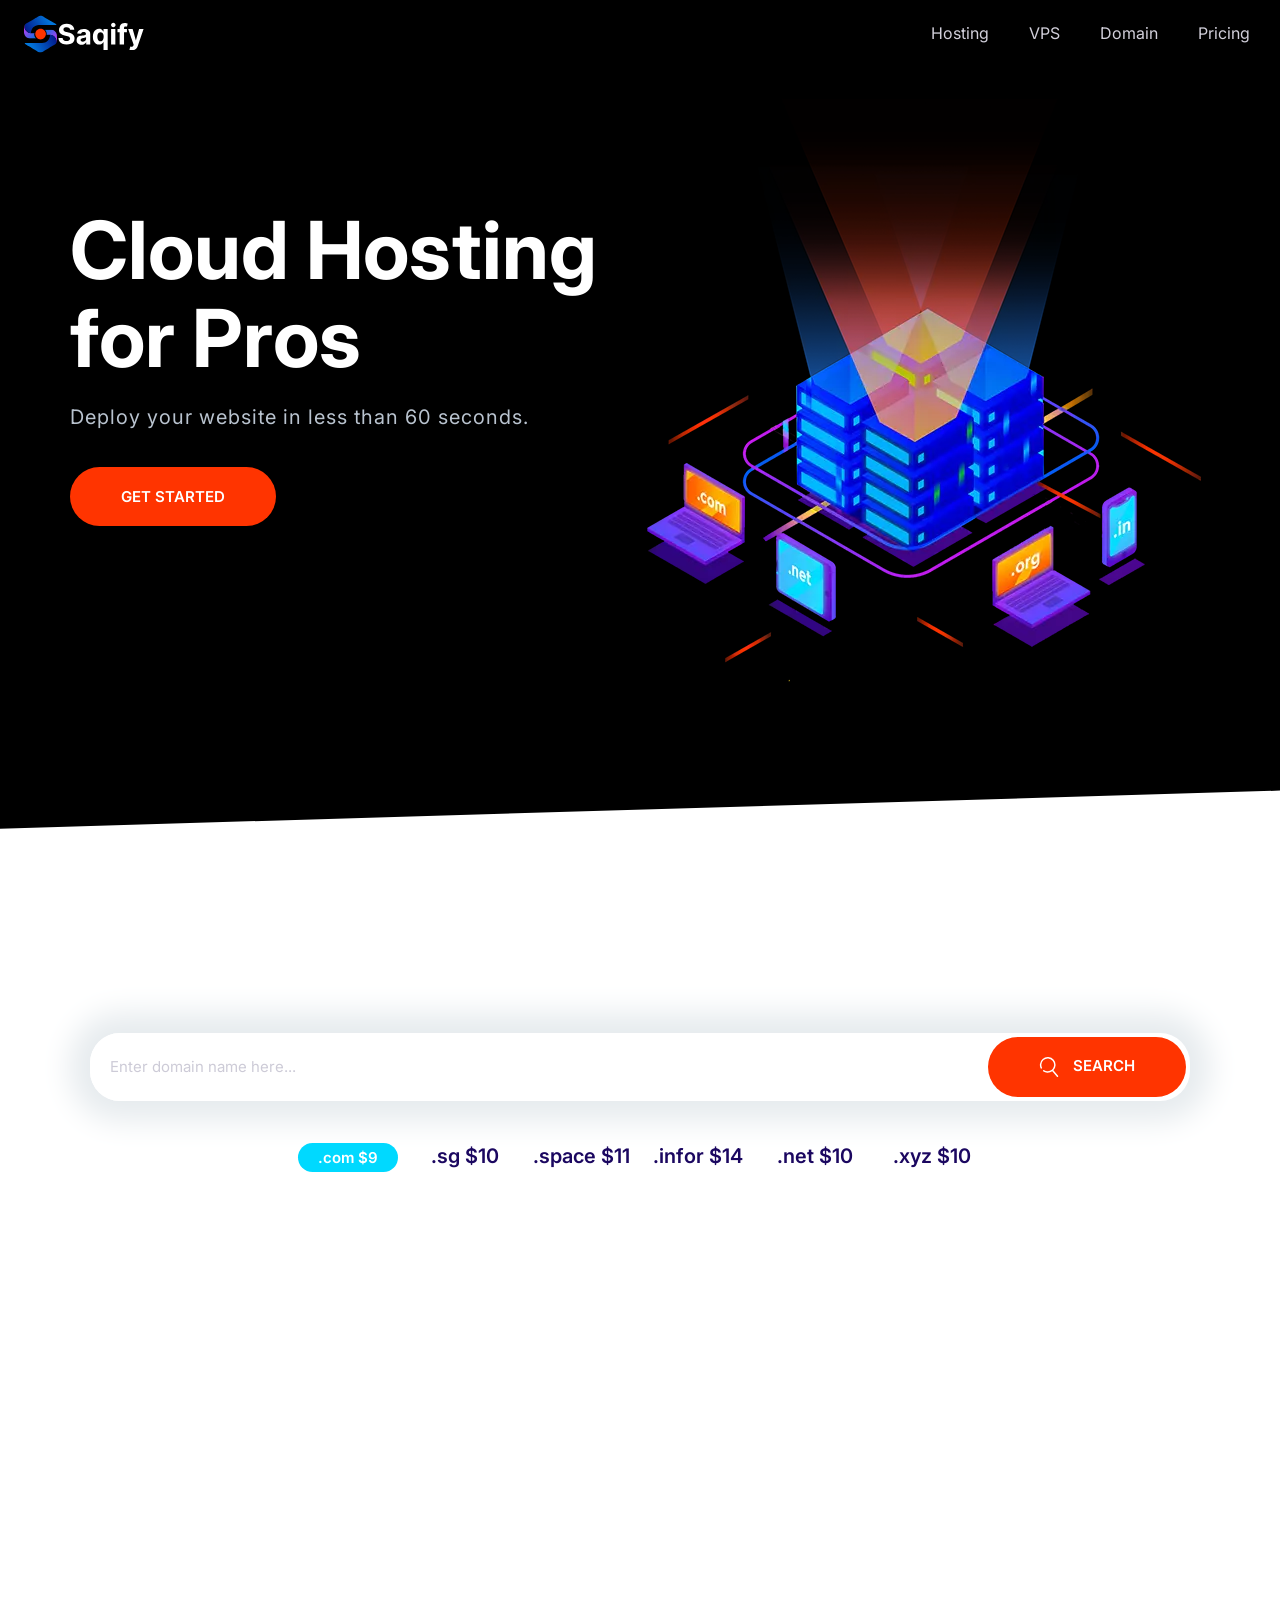
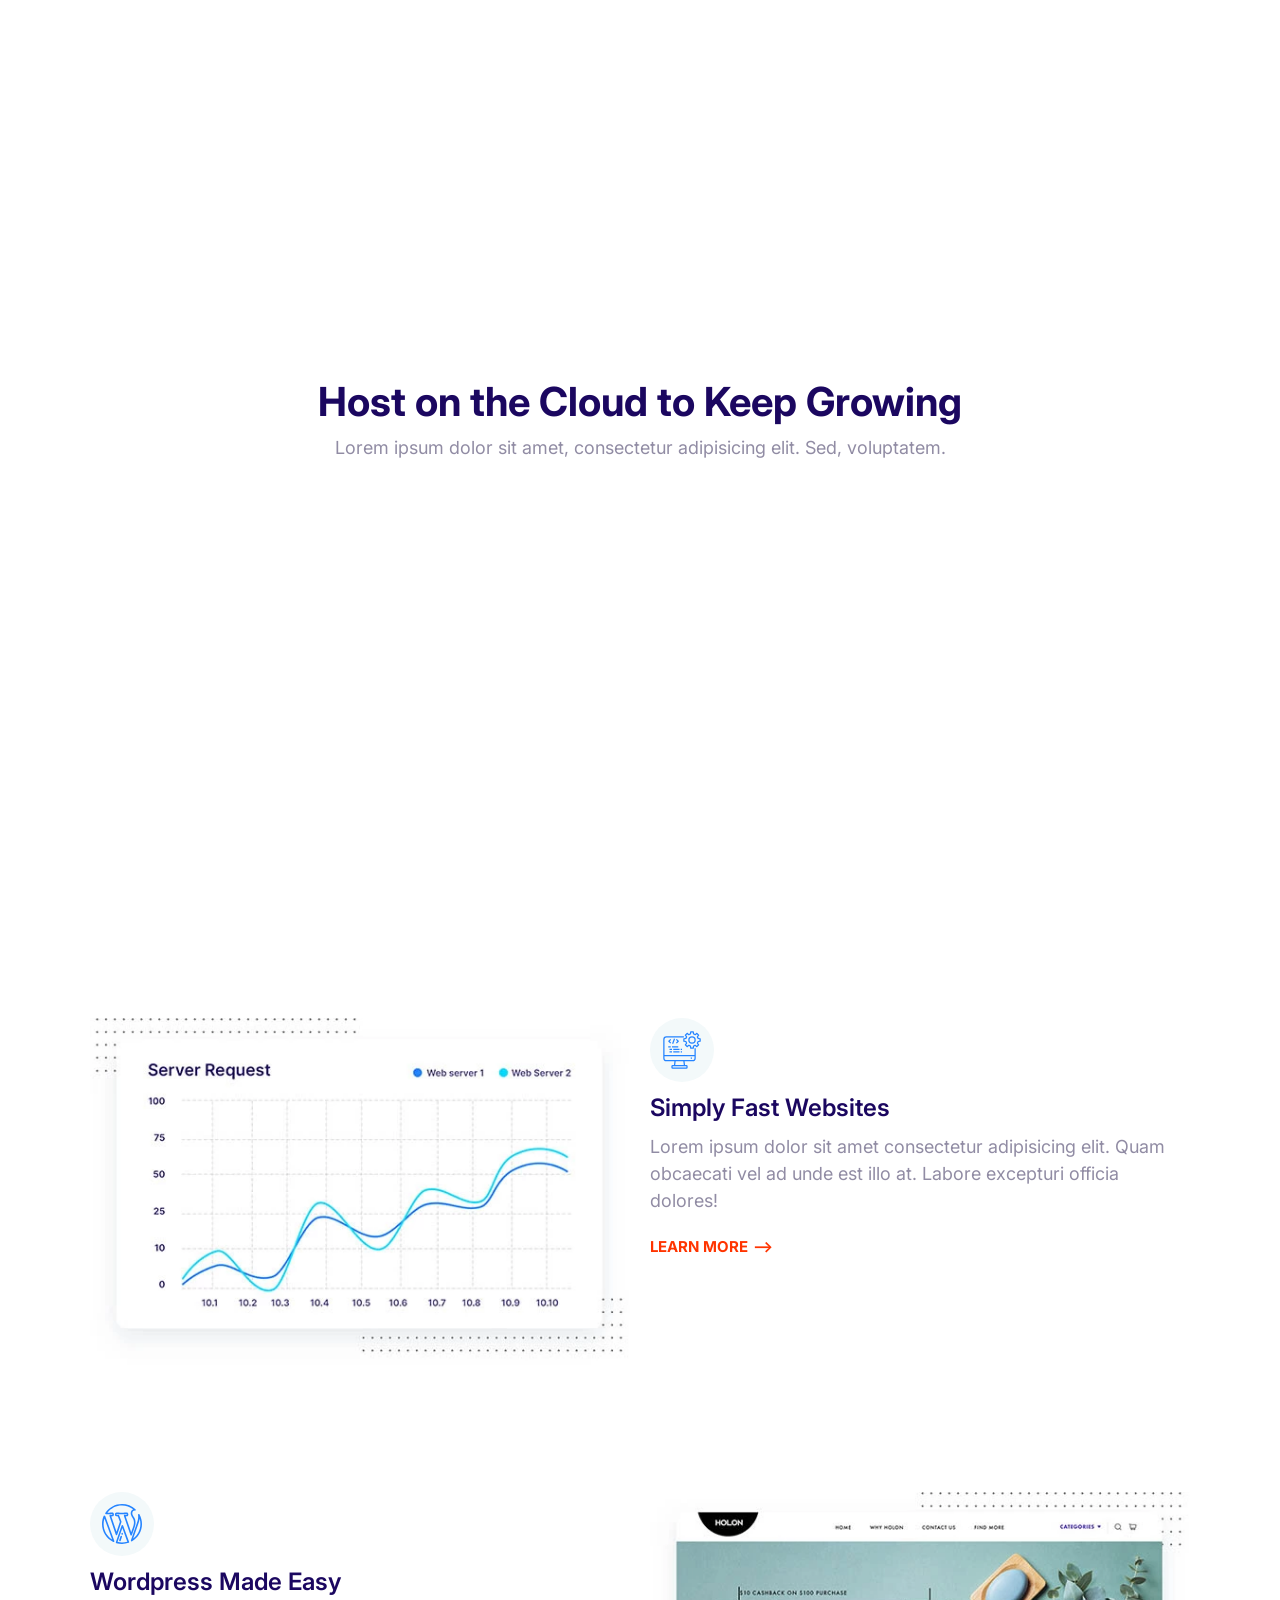
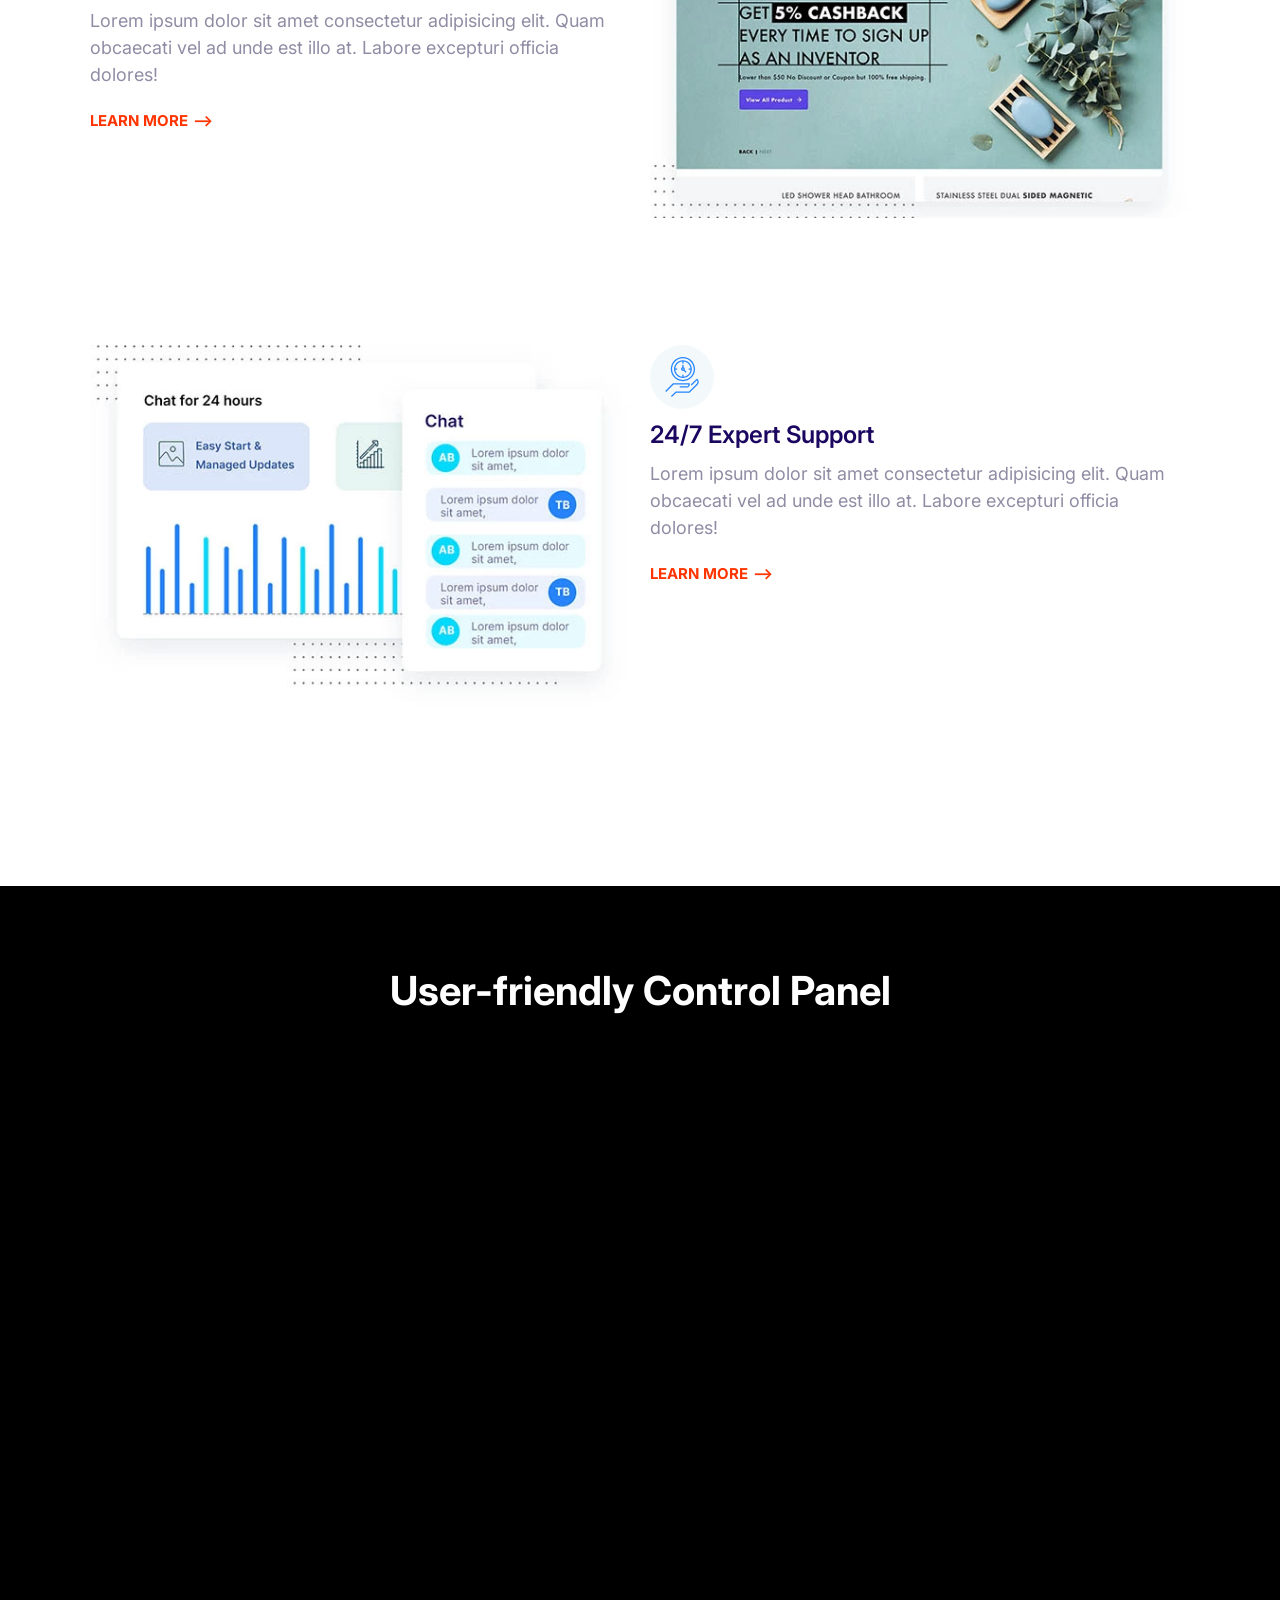
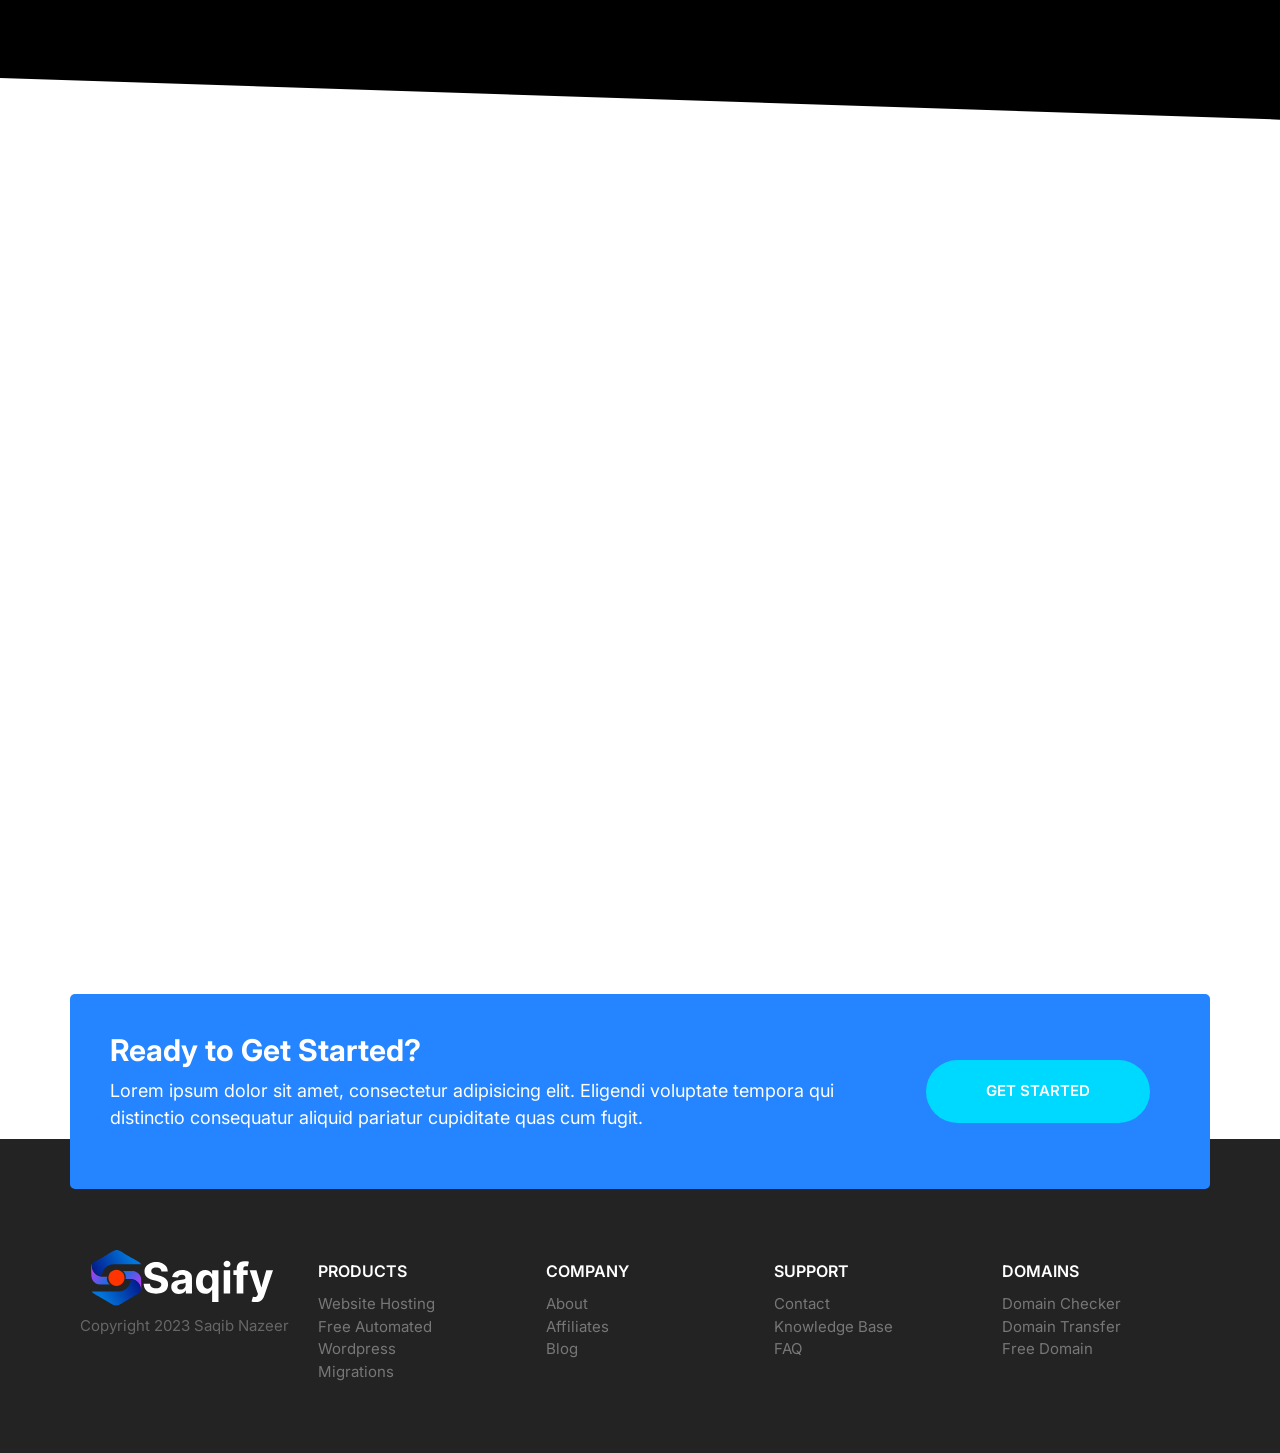
<file: index.html>
<!DOCTYPE html>
<html lang="en">
  <head>
    <meta charset="UTF-8" />
    <meta http-equiv="X-UA-Compatible" content="IE=edge" />
    <meta name="viewport" content="width=device-width, initial-scale=1.0" />
    <meta
      name="description"
      content="Deploy Your websites in just 60 Seconds." />
    <meta property="og:title" content="Saqify... " />
    <meta property="og:description" content="Complete description... " />
    <meta property="og:type" content="website" />
    <meta property="og:image" content="http://" />
    <meta property="og:url" content="http://moshified.com" />
    <title>Saqify - Go Online for Just $9</title>

    <!-- Fonts -->
    <link rel="preconnect" href="https://fonts.googleapis.com" />
    <link rel="preconnect" href="https://fonts.gstatic.com" crossorigin />
    <link
      href="https://fonts.googleapis.com/css2?family=Inter:wght@400;600;700&display=swap"
      rel="stylesheet" />
    <link
      href="https://fonts.googleapis.com/css2?family=Inter:wght@400;700&family
      =Montserrat:wght@600&display=swap"
      rel="stylesheet" />

    <link rel="stylesheet" href="CSS/normalize.css" />
    <link rel="stylesheet" href="CSS/style.css" />
    <link rel="stylesheet" href="https://unpkg.com/aos@next/dist/aos.css" />
  </head>
  <body>
    <!-- Navigation Bar -->
    <header>
      <nav class="nav collapsible">
        <a href="/"
          ><img src="images/logo.svg" alt="Brand logo" class="nav__brand"
        /></a>
        <svg class="icon icon--white nav__toggler">
          <use xlink:href="images/sprite.svg#menu"></use>
        </svg>
        <ul class="list nav__list collapsible__content">
          <li class="nav__item"><a href="#">Hosting</a></li>
          <li class="nav__item"><a href="#">VPS</a></li>
          <li class="nav__item"><a href="#">Domain</a></li>
          <li class="nav__item"><a href="#">Pricing</a></li>
        </ul>
      </nav>
    </header>
    <!-- Block Hero -->
    <section class="block block--dark block--skewed-left hero">
      <div class="container grid grid--1x2">
        <header class="block__header hero__content" data-aos="fade-right">
          <h1 class="block__heading">Cloud Hosting for Pros</h1>
          <p class="hero__tagline">
            Deploy your website in less than 60 seconds.
          </p>
          <a href="#" class="btn btn--accent btn--streched">Get Started</a>
        </header>
        <picture data-aos="zoom-in-up">
          <source
            type="image/webp"
            srcset="images/banner.webp 1x, images/banner@2x.webp 2x" />

          <source
            type="image/png"
            srcset="images/banner.png 1x, images/banner@2x.png 2x" />
          <img class="hero__image" src="images/banner.webp" alt=""
        /></picture>
      </div>
    </section>
    <!-- Block Domain -->
    <section class="block container block-domain">
      <header
        class="block__header"
        data-aos="fade-up"
        data-aos-anchor-placement="center-bottom">
        <h2>Starting at &9 per month</h2>
        <p>
          Lorem ipsum dolor sit amet, consectetur adipisicing elit. Nam,
          exercitationem.
        </p>
      </header>
      <!-- Input Field for Search bar -->
      <div class="input-group">
        <input
          type="text"
          class="input"
          placeholder="Enter domain name here... " />
        <button class="btn btn--accent">
          <svg class="icon icon--white">
            <use xlink:href="images/sprite.svg#search"></use>
          </svg>
          Search
        </button>
      </div>
      <ul class="list block-domain__prices">
        <li><span class="badge badge--secondary">.com $9</span></li>
        <li>.sg $10</li>
        <li>.space $11</li>
        <li>.infor $14</li>
        <li>.net $10</li>
        <li>.xyz $10</li>
      </ul>
    </section>
    <!-- Block Plans -->
    <section class="container block block-plans">
      <div class="grid grid--1x3" data-aos="zoom-out-down">
        <div class="plan">
          <div class="card card--secondary">
            <header class="card__header">
              <h3 class="plan__name">Entry</h3>
              <span class="plan__price">$14</span>
              <span class="plan__billing-cycle">/month</span>
              <span class="badge badge--secondary badge--small">10% OFF</span>
              <span class="plan__description">East start on the cloud</span>
            </header>
            <div class="card__body">
              <ul class="list list--tick">
                <li class="list__item">Unlimited Websites</li>
                <li class="list__item">Unlimited Bandwidth</li>
                <li class="list__item">100 GB SSD Sotrage</li>
                <li class="list__item">3 GB RAM</li>
              </ul>
              <button class="btn btn--outline btn--block">Buy Now</button>
            </div>
          </div>
        </div>

        <div class="plan plan--popular">
          <div class="card card--primary">
            <header class="card__header">
              <h3 class="plan__name">Business</h3>
              <span class="plan__price">$24</span>
              <span class="plan__billing-cycle">/month</span>
              <span class="badge badge--primary badge--small">20% OFF</span>
              <span class="plan__description">East start on the cloud</span>
            </header>
            <div class="card__body">
              <ul class="list list--tick">
                <li class="list__item">Unlimited Websites</li>
                <li class="list__item">Unlimited Bandwidth</li>
                <li class="list__item">100 GB SSD Sotrage</li>
                <li class="list__item">3 GB RAM</li>
              </ul>
              <button class="btn btn--outline btn--block">Buy Now</button>
            </div>
          </div>
        </div>

        <div class="plan">
          <div class="card card--secondary">
            <header class="card__header">
              <h3 class="plan__name">Business Plus</h3>
              <span class="plan__price">$54</span>
              <span class="plan__billing-cycle">/month</span>
              <span class="badge badge--secondary badge--small">10% OFF</span>
              <span class="plan__description">East start on the cloud</span>
            </header>
            <div class="card__body">
              <ul class="list list--tick">
                <li class="list__item">Unlimited Websites</li>
                <li class="list__item">Unlimited Bandwidth</li>
                <li class="list__item">100 GB SSD Sotrage</li>
                <li class="list__item">3 GB RAM</li>
              </ul>
              <button class="btn btn--outline btn--block">Buy Now</button>
            </div>
          </div>
        </div>
      </div>
    </section>

    <!-- Block Features -->
    <section class="block container">
      <header class="block__header">
        <h2>Host on the Cloud to Keep Growing</h2>
        <p>
          Lorem ipsum dolor sit amet, consectetur adipisicing elit. Sed,
          voluptatem.
        </p>
      </header>
      <article class="grid grid--1x2 feature">
        <div class="feature__content" data-aos="fade-right">
          <span class="icon-container">
            <svg class="icon icon--primary">
              <use xlink:href="images/sprite.svg#easy"></use>
            </svg>
          </span>
          <h3 class="feature__heading">Super Easy to Use</h3>
          <p>
            Lorem ipsum dolor sit amet consectetur adipisicing elit. Quam
            obcaecati vel ad unde est illo at. Labore excepturi officia dolores!
          </p>
          <a href="#" class="link-arrow">Learn More</a>
        </div>
        <picture data-aos="zoom-in-left">
          <source
            type="image/webp"
            srcset="images/easy.webp 1x, images/easy@2x.webp 2x" />
          <source
            type="image/jpg"
            srcset="images/easy.jpg 1x, images/easy@2x.jpg 2x" />
          <img class="feature__image" src="images/easy@2x.jpg" alt="pic for " />
        </picture>
      </article>
      <article class="grid grid--1x2 feature">
        <div class="feature__content">
          <span class="icon-container">
            <svg class="icon icon--primary">
              <use xlink:href="images/sprite.svg#computer"></use>
            </svg>
          </span>
          <h3 class="feature__heading">Simply Fast Websites</h3>
          <p>
            Lorem ipsum dolor sit amet consectetur adipisicing elit. Quam
            obcaecati vel ad unde est illo at. Labore excepturi officia dolores!
          </p>
          <a href="#" class="link-arrow">Learn More</a>
        </div>
        <picture>
          <source
            type="image/webp"
            srcset="images/fast.webp 1x, images/fast@2x.webp 2x" />
          <source
            type="image/jpg"
            srcset="images/fast.jpg 1x, images/fast@2x.jpg 2x" />
          <img class="feature__image" src="images/fast@2x.jpg" alt="" />
        </picture>
      </article>
      <article class="grid grid--1x2 feature">
        <div class="feature__content">
          <span class="icon-container">
            <svg class="icon icon--primary">
              <use xlink:href="images/sprite.svg#wordpress"></use>
            </svg>
          </span>
          <h3 class="feature__heading">Wordpress Made Easy</h3>
          <p>
            Lorem ipsum dolor sit amet consectetur adipisicing elit. Quam
            obcaecati vel ad unde est illo at. Labore excepturi officia dolores!
          </p>
          <a href="#" class="link-arrow">Learn More</a>
        </div>
        <picture>
          <source
            type="image/webp"
            srcset="images/wordpress.webp 1x, images/wordpress@2x.webp 2x" />
          <source
            type="image/jpg"
            srcset="images/wordpress.jpg 1x, images/wordpress@2x.jpg 2x" />
          <img class="feature__image" src="images/wordpress@2x.jpg" alt="" />
        </picture>
      </article>
      <article class="grid grid--1x2 feature">
        <div class="feature__content">
          <span class="icon-container">
            <svg class="icon icon--primary">
              <use xlink:href="images/sprite.svg#clock"></use>
            </svg>
          </span>
          <h3 class="feature__heading">24/7 Expert Support</h3>
          <p>
            Lorem ipsum dolor sit amet consectetur adipisicing elit. Quam
            obcaecati vel ad unde est illo at. Labore excepturi officia dolores!
          </p>
          <a href="#" class="link-arrow">Learn More</a>
        </div>
        <picture>
          <source
            type="image/webp"
            srcset="images/support.webp 1x, images/support@2x.webp 2x" />
          <source
            type="image/jpg"
            srcset="images/support.jpg 1x, images/support@2x.jpg 2x" />
          <img class="feature__image" src="images/support@2x.jpg" alt="" />
        </picture>
      </article>
    </section>
    <!-- Block Showcase -->

    <section class="block block--dark block--skewed-right block-showcase">
      <header class="block__header">
        <h2>User-friendly Control Panel</h2>
      </header>
      <div class="container grid grid--1x2">
        <picture class="block-showcase__image" data-aos="fade-right">
          <source
            type="image/webp"
            srcset="images/ipad.webp 1x, images/ipad@2x.webp 2x" />
          <source
            type="image/png"
            srcset="images/ipad.png 1x, images/ipad@2x.png 2x" />
          <img src="images/ipad.png" alt="" />
        </picture>
        <ul class="list" data-aos="fade-up">
          <li>
            <div class="media">
              <div class="media__image">
                <svg class="icon icon--primary">
                  <use xlink:href="images/sprite.svg#computer"></use>
                </svg>
              </div>
              <div class="media__body">
                <h3 class="media__title">Easy Start & Managed Updates</h3>
                <p>
                  Lorem ipsum dolor sit amet consectetur adipisicing elit.
                  Veniam quisquam, ex nostrum vero voluptates dicta excepturi
                  vel perspiciatis consequuntur ab.
                </p>
              </div>
            </div>
          </li>
          <li>
            <div class="media">
              <div class="media__image">
                <svg class="icon icon--primary">
                  <use xlink:href="images/sprite.svg#growth"></use>
                </svg>
              </div>
              <div class="media__body">
                <h3 class="media__title">Staging, GIT & WP-CLI</h3>
                <p>
                  Lorem ipsum dolor sit amet consectetur adipisicing elit.
                  Veniam quisquam, ex nostrum vero voluptates dicta excepturi
                  vel perspiciatis consequuntur ab.
                </p>
              </div>
            </div>
          </li>
          <li>
            <div class="media">
              <div class="media__image">
                <svg class="icon icon--primary">
                  <use xlink:href="images/sprite.svg#wordpress"></use>
                </svg>
              </div>
              <div class="media__body">
                <h3 class="media__title">Dynamic Caching & More</h3>
                <p>
                  Lorem ipsum dolor sit amet consectetur adipisicing elit.
                  Veniam quisquam, ex nostrum vero voluptates dicta excepturi
                  vel perspiciatis consequuntur ab.
                </p>
              </div>
            </div>
          </li>
        </ul>
      </div>
    </section>

    <!-- Block Testimonials -->
    <section class="block" data-aos="zoom-in">
      <header class="block__header">
        <h2>What our Customers are Saying</h2>
        <p>
          Lorem ipsum dolor sit amet consectetur adipisicing elit. Vel, unde.
        </p>
      </header>
      <div class="container">
        <div class="card testimonial">
          <div class="grid grid--1x2">
            <div class="testimonial__image">
              <img
                src="images/testimonial.jpg"
                alt="A Happy, Smiling Customer" />
              <span class="icon-container icon-container--accent">
                <svg class="icon icon--white icon--small">
                  <use xlink:href="images/sprite.svg#quotes"></use>
                </svg>
              </span>
            </div>

            <blockquote class="quote">
              <p class="quote__text">
                Lorem ipsum dolor sit amet consectetur adipisicing elit. Ea aut
                minima error quis fugiat, cumque aperiam totam quidem voluptatem
                sequi?
              </p>

              <footer>
                <div class="media">
                  <div class="media__image">
                    <svg class="icon icon--primary quote__line">
                      <use xlink:href="images/sprite.svg#line"></use>
                    </svg>
                  </div>
                  <div class="media__body">
                    <h3 class="media__title quote__author">Johne Lumeo</h3>
                    <p class="quote_company">ABC Company</p>
                  </div>
                </div>
              </footer>
            </blockquote>
          </div>
        </div>
      </div>
    </section>

    <!-- Block Callout -->
    <div class="container">
      <div class="callout callout--primary callout-signup">
        <div class="grid grid--1x2">
          <div class="callout__content">
            <h2 class="callout__heading">Ready to Get Started?</h2>
            <p>
              Lorem ipsum dolor sit amet, consectetur adipisicing elit. Eligendi
              voluptate tempora qui distinctio consequatur aliquid pariatur
              cupiditate quas cum fugit.
            </p>
          </div>
          <a href="#" class="btn btn--secondary btn--stretched">Get Started</a>
        </div>
      </div>
    </div>
    <!-- Block Footer -->

    <footer class="block block--dark footer">
      <div class="container grid footer__sections">
        <section class="collapsible collapsible--expanded footer__section">
          <div class="collapsible__header">
            <h2 class="collapsible__heading footer__heading">Products</h2>
            <img
              class="icon icon--white collapsible__chevron"
              src="images/chevron.svg"
              alt="svg image of chevron" />
          </div>
          <div class="collapsible__content">
            <ul class="list">
              <li><a href="#">Website Hosting</a></li>
              <li><a href="#">Free Automated Wordpress</a></li>
              <li><a href="#">Migrations</a></li>
            </ul>
          </div>
        </section>
        <section class="collapsible footer__section">
          <div class="collapsible__header">
            <h2 class="collapsible__heading footer__heading">Company</h2>
            <img
              class="icon icon--white collapsible__chevron"
              src="images/chevron.svg"
              alt="svg image of chevron" />
          </div>
          <div class="collapsible__content">
            <ul class="list">
              <li><a href="#">About</a></li>
              <li><a href="#">Affiliates</a></li>
              <li><a href="#">Blog</a></li>
            </ul>
          </div>
        </section>
        <section class="collapsible footer__section">
          <div class="collapsible__header">
            <h2 class="collapsible__heading footer__heading">Support</h2>
            <img
              class="icon icon--white collapsible__chevron"
              src="images/chevron.svg"
              alt="svg image of chevron" />
          </div>
          <div class="collapsible__content">
            <ul class="list">
              <li><a href="#">Contact</a></li>
              <li><a href="#">Knowledge Base</a></li>
              <li><a href="#">FAQ</a></li>
            </ul>
          </div>
        </section>
        <section class="collapsible footer__section">
          <div class="collapsible__header">
            <h2 class="collapsible__heading footer__heading">Domains</h2>
            <img
              class="icon icon--white collapsible__chevron"
              src="images/chevron.svg"
              alt="svg image of chevron" />
          </div>
          <div class="collapsible__content">
            <ul class="list">
              <li><a href="#">Domain Checker</a></li>
              <li><a href="#">Domain Transfer</a></li>
              <li><a href="#">Free Domain</a></li>
            </ul>
          </div>
        </section>

        <div class="footer__brand">
          <img src="images/logo.svg" alt="" />
          <p class="footer__copyright">Copyright 2023 Saqib Nazeer</p>
        </div>
      </div>
    </footer>

    <script src="js/main.js"></script>
    <script src="https://unpkg.com/aos@next/dist/aos.js"></script>
    <script>
      AOS.init();
    </script>
  </body>
</html>
</file>
<file: CSS/style.css>
:root {
  --color-primary: #2584ff;
  --color-secondary: #00d9ff;
  --color-accent: #ff3400;
  --color-headings: #1b0760;
  --color-body: #918ca4;
  --color-border: #ccc;
  --color-bodyDarker: #5c5577;
  --border-radius: 30px;
}

*,
*::after,
*::before {
  box-sizing: border-box;
}

/* Typography */
::selection {
  background: var(--color-primary);
  color: #fff;
}

html {
  font-size: 62.5%;
}

img {
  width: 100%;
}

body {
  font-family: Inter, Arial, Helvetica, sans-serif;
  color: var(--color-body);
  font-size: 2.4rem;
  line-height: 1.5;
}

h1,
h2,
h3 {
  color: var(--color-headings);
  margin-bottom: 1rem;
  line-height: 1.1;
}

h1 {
  font-size: 6rem;
}

h2 {
  font-size: 4rem;
}

h3 {
  font-size: 2.8rem;
  font-weight: 600;
  line-height: 1.3;
}

p {
  margin-top: 0;
}

@media only screen and (min-width: 1024px) {
  body {
    font-size: 1.8rem;
  }

  h1 {
    font-size: 8rem;
  }

  h2 {
    font-size: 4rem;
  }

  h3 {
    font-size: 2.4rem;
  }
}

/* Links */

a {
  text-decoration: none;
}
.link-arrow {
  color: var(--color-accent);
  text-transform: uppercase;
  font-size: 2rem;
  font-weight: bold;
}

.link-arrow::after {
  content: "-->";
  margin-left: 5px;
  transition: margin 0.15s;
}

.link-arrow:hover::after {
  margin-left: 10px;
}

@media only screen and (min-width: 1024px) {
  .link-arrow {
    font-size: 1.5rem;
  }
}

/* Badges */

.badge {
  border-radius: 20px;
  font-size: 2rem;
  font-weight: 600;
  padding: 0.5rem 2rem;
  white-space: nowrap;
}

.badge--primary {
  background: var(--color-primary);
  color: #fff;
}

.badge--secondary {
  background: var(--color-secondary);
  color: #fff;
}

.badge--small {
  font-size: 1.6rem;
  padding: 0.5rem 1.5rem;
}

@media only screen and (min-width: 1024px) {
  .badge {
    font-size: 1.5rem;
  }

  .badge--small {
    font-size: 1.2rem;
  }
}

/* Lists */
.list {
  list-style: none;
  padding-left: 0;
}

.list--inline .list__item {
  display: inline-block;
  margin-right: 2rem;
}

.list--tick {
  list-style-image: url(../images/tick.svg);
  padding-left: 3rem;
  color: var(--color-headings);
}

.list--tick .list__item {
  padding-left: 0.5rem;
  margin-bottom: 1rem;
}

@media only screen and (min-width: 1024px) {
  .list--tick .list__item {
    padding-left: 0;
  }
}

/* Icons */
.icon {
  width: 40px;
  height: 40px;
}

.icon--small {
  width: 30px;
  height: 30px;
}

.icon--primary {
  fill: var(--color-primary);
}

.icon--white {
  fill: #fff;
}

.icon-container {
  background: #f3f9fa;
  width: 64px;
  height: 64px;
  border-radius: 100%;
  display: inline-flex;
  justify-content: center;
  align-items: center;
}

.icon-container--accent {
  background: var(--color-accent);
}

/* Buttons */
.btn {
  border-radius: 40px;
  border: 0;
  cursor: pointer;
  font-size: 1.8rem;
  font-weight: 600;
  margin: 1rem 0;
  outline: none;
  padding: 2rem 4vw;
  text-align: center;
  text-transform: uppercase;
  white-space: nowrap;
}

.btn .icon {
  width: 2rem;
  height: 2rem;
  margin-right: 1rem;
  vertical-align: middle;
}

.btn--primary {
  background: var(--color-primary);
  color: #fff;
}

.btn--primary:hover {
  background: #3a8ffd;
}

.btn--secondary {
  background: var(--color-secondary);
  color: #fff;
}

.btn--secondary:hover {
  background: #05cdf0;
}

.btn--accent {
  background: var(--color-accent);
  color: #fff;
}

.btn--accent:hover {
  background: #ec3000;
}

.btn--outline {
  background: #fff;
  color: var(--color-headings);
  border: 2px solid var(--color-headings);
}

.btn--outline:hover {
  background: var(--color-headings);
  color: #fff;
}

.btn--stretched {
  padding-left: 6rem;
  padding-right: 6rem;
}

.btn--block {
  width: 100%;
  display: inline-block;
}

@media only screen and (min-width: 1024px) {
  .btn {
    font-size: 1.5rem;
  }
}

/* Inputs */
.input {
  border-radius: var(--border-radius);
  border: 1px solid var(--color-border);
  color: var(--color-headings);
  font-size: 2rem;
  outline: 0;
  padding: 1.5rem 3.5rem;
}

::placeholder {
  color: #cdcbd7;
}
.input-group {
  border: 1px solid var(--color-border);
  border-radius: var(--border-radius);
  display: flex;
}

.input-group .input {
  border: 0;
  flex-grow: 1;
  padding: 1.5rem 2rem;
  width: 0;
}

.input-group .btn {
  margin: 4px;
}

@media only screen and (min-width: 1024px) {
  .input {
    font-size: 1.5rem;
  }
}

/* Cards */
.card {
  border-radius: 7px;
  box-shadow: 0 0 20px 10px #f3f3f3;
  overflow: hidden;
}

.card__header,
.card__body {
  padding: 2rem 7%;
}

.card--primary .card__header {
  background: var(--color-primary);
  color: #fff;
}

.card--secondary .card__header {
  background: var(--color-secondary);
  color: #fff;
}

.card--primary .badge--primary {
  background: #126de4;
}

.card--secondary .badge--secondary {
  background: #02cdf1;
}

/* Plans */
.plan {
  transition: transform 0.2s ease-out;
}

.plan__name {
  color: #fff;
  margin: 0;
  font-weight: 500;
  font-size: 2.4rem;
}

.plan__price {
  font-size: 5rem;
}

.plan__billing-cycle {
  font-size: 2rem;
  font-weight: 300;
  opacity: 0.8;
  margin-right: 1rem;
}

.plan__description {
  font-size: 2rem;
  font-weight: 300;
  letter-spacing: 1px;
  display: block;
}

.plan .list__item {
  margin-bottom: 2rem;
}

.plan--popular .card__header {
  position: relative;
}

.plan--popular .card__header::before {
  content: url(../images/popular.svg);
  width: 40px;
  display: inline-block;
  position: absolute;
  top: -6px;
  right: 5%;
}

.plan:hover {
  transform: scale(1.05);
}

.plan--popular:hover {
  transform: scale(1.15);
}

@media only screen and (min-width: 1024px) {
  .plan--popular {
    transform: scale(1.1);
  }

  .plan__name {
    font-size: 1.4rem;
  }

  .plan__price {
    font-size: 5rem;
  }

  .plan__billing-cycle {
    font-size: 1.6rem;
  }

  .plan__description {
    font-size: 1.7rem;
  }
}

/* Media */
.media {
  display: flex;
  margin-bottom: 4rem;
}

.media__title {
  margin-top: 0;
}

.media__body {
  margin: 0 2rem;
}

.media__image {
  margin-top: 1rem;
}
/* Quotes */
.quote {
  font-size: 3rem;
  font-style: italic;
  color: var(--color-bodyDarker);
  line-height: 1.3;
}

.quote__text::before {
  content: open-quote;
}

.quote__text::after {
  content: close-quote;
}

.quote__author {
  font-style: normal;
  font-weight: 500;
  font-size: 2rem;
  margin-bottom: 0;
}

.quote_company {
  color: var(--color-headings);
  opacity: 0.4;
  font-size: 1.5rem;
  font-style: normal;
}

.quote__line {
  position: relative;
  bottom: 10px;
}

@media only screen and (min-width: 1024px) {
  .quote {
    font-size: 2rem;
  }

  .quote__author {
    font-size: 2.4rem;
  }

  .quote_company {
    font-size: 1.6rem;
  }
}

/* Grids */
.grid {
  display: grid;
}

@media only screen and (min-width: 768px) {
  .grid--1x2 {
    grid-template-columns: repeat(2, 1fr);
  }
}

@media only screen and (min-width: 1024px) {
  .grid--1x3 {
    grid-template-columns: repeat(3, 1fr);
  }
}

/* Testimonials */
.testimonial {
  padding: 3rem;
}

.testimonial .quote {
  margin: 2rem 0;
  font-size: 110%;
}

.testimonial__image {
  position: relative;
  margin: 0 3rem;
}

.testimonial__image > .icon-container {
  position: absolute;
  top: 3rem;
  right: -32px;
}

@media only screen and (min-width: 768px) {
  .testimonial__image {
    margin: 0;
  }

  .testimonial .quote {
    margin: 5rem 0 0 6rem;
    font-size: 120%;
    line-height: 1.5;
  }
}

/* Callouts */
.callout {
  padding: 4rem;
  border-radius: 5px;
}

.callout--primary {
  background: var(--color-primary);
  color: #fff;
}

.callout__heading {
  color: #fff;
  font-size: 3rem;
  margin-top: 0;
}

.callout .btn {
  justify-self: center;
  align-self: center;
}

.callout__content {
  text-align: center;
}

@media only screen and (min-width: 768px) {
  .callout .grid--1x2 {
    grid-template-columns: 1fr auto;
  }

  .callout__content {
    text-align: left;
  }

  .callout .btn {
    justify-self: start;
    margin: 0 2rem;
  }
}

/* Collapsible */
.collapsible__header {
  display: flex;
  justify-content: space-between;
}

.collapsible__heading {
  margin-top: 0;
  font-size: 3rem;
}

.collapsible__chevron {
  transform: rotate(-90deg);
  transition: transform 0.3s;
}

.collapsible__content {
  max-height: 0;
  overflow: hidden;
  opacity: 0;
  transition: all 0.3s;
}

.collapsible--expanded .collapsible__chevron {
  transform: rotate(0);
}

.collapsible--expanded .collapsible__content {
  max-height: 100vh;
  opacity: 1;
}
/* Blocks */
.block {
  --padding-vertical: 5rem;
  padding: var(--padding-vertical) 2rem;
}

.block__header {
  text-align: center;
  margin-bottom: 4rem;
}

.block__heading {
  margin-top: 0;
}

.block--dark {
  background: #000;
  color: #7b858b;
}

.block--dark h1,
.block--dark h2,
.block--dark h3 {
  color: #fff;
}

.block--skewed-right {
  padding-bottom: calc(var(--padding-vertical) + 4rem);
  clip-path: polygon(0% 0%, 100% 0%, 100% 100%, 0% 95%);
}

.block--skewed-left {
  padding-bottom: calc(var(--padding-vertical) + 9rem);
  clip-path: polygon(0% 0%, 100% 0%, 100% 95%, 0% 100%);
}

.container {
  max-width: 1140px;
  margin: 0 auto;
  min-width: 320px;
}

/* Navigation Bar */
.nav {
  background: #000;
  display: flex;
  justify-content: space-between;
  flex-wrap: wrap;
  padding: 1rem;
  align-items: center;
}

.nav__list {
  width: 100%;
  margin: 0;
}

.nav__item {
  padding: 0.5rem 2rem;
  border-bottom: 1px solid #222;
}

.nav__item:last-of-type {
  border-bottom: none;
}

.nav__item > a {
  color: #d2d0db;
  transition: color 0.3s;
}

.nav__item > a:hover {
  color: #fff;
}

.nav__toggler {
  opacity: 0.5;
  transition: box-shadow 0.15s;
  cursor: pointer;
}

.nav.collapsible--expanded .nav__toggler {
  opacity: 1;
  box-shadow: 0 0 0 3px #666;
  border-radius: 5px;
}

.nav__brand {
  transform: translateY(5px);
  width: 150px;
}

@media only screen and (min-width: 768px) {
  .nav__toggler {
    display: none;
  }

  .nav__list {
    width: auto;
    display: flex;
    font-size: 1.6rem;
    max-height: 100%;
    opacity: 1;
  }

  .nav__item {
    border: 0;
  }
}

/* Hero Block */

.hero__tagline {
  font-size: 2rem;
  color: #b9c3cf;
  letter-spacing: 1px;
  margin: 2rem 0 5rem;
}

@media only screen and (min-width: 768px) {
  .hero__content {
    text-align: left;
    align-self: center;
  }
}

@media only screen and (min-width: 1024px) {
  .hero {
    padding-top: 0;
  }
}

/* Domain BLock */
.block-domain .input-group {
  box-shadow: 0 0 30px 20px #e6ebee;
  border: 0;
  margin: 4rem auto;
  max-width: auto;
}

.block-domain__prices {
  color: var(--color-headings);
  display: grid;
  font-size: 2rem;
  font-weight: 600;
  grid-template-columns: repeat(2, 1fr);
  grid-template-rows: repeat(2, 6rem);
  justify-items: center;
  margin: 0 auto;
  max-width: 700px;
}

@media only screen and (min-width: 768px) {
  .block-domain__prices {
    grid-template-columns: repeat(auto-fit, minmax(10rem, 1fr));
  }
}
/* Plans Block */
.block-plans .grid {
  gap: 8rem 4rem;
}

.block-plans .card {
  max-width: 500px;
  margin: 0 auto;
}

/* Features */
.feature {
  gap: 4rem 2rem;
  margin: 12rem 0;
}

.feature:first-of-type {
  margin-top: 6rem;
}

.feature__heading {
  margin: 1rem 0;
}

@media only screen and (min-width: 768px) {
  .feature:nth-of-type(even) .feature__content {
    order: 2;
  }
}

/* Showcase Block */
@media only screen and (min-width: 768px) {
  .block-showcase .grid {
    grid-template-columns: 50% 50%;
  }

  .block-showcase__image {
    justify-self: end;
  }

  .block-showcase__image > img {
    width: auto;
    max-width: 700px;
  }
}
/* Footer */
.footer {
  background: #232323;
  padding-top: 10rem;
}

.footer a {
  color: #777;
  transition: color 0.3s;
}

.footer a:hover {
  color: #fff;
}

.footer__section {
  padding: 2rem;
  border-bottom: 1px solid #393939;
}

.footer__section .list {
  margin: 0;
}

.footer__heading {
  text-transform: uppercase;
  font-weight: 600;
  font-size: 2.5rem;
  line-height: 1.5;
}

.footer__brand {
  margin-top: 5rem;
  text-align: center;
}

.footer__brand img {
  max-width: 230px;
}

.footer__copyright {
  font-size: 2.1rem;
  color: #fff;
  opacity: 0.3;
}

@media only screen and (min-width: 768px) {
  .footer {
    font-size: 1.5rem;
  }
  .footer__sections {
    grid-template-columns: repeat(auto-fit, minmax(10rem, 1fr));
    justify-content: center;
  }

  .footer .collapsible__chevron {
    display: none;
  }

  .footer .collapsible__content {
    opacity: 1;
    max-height: 100%;
  }

  .footer__brand {
    order: -1;
    margin-top: 1rem;
  }

  .footer__copyright {
    font-size: 1.5rem;
  }

  .footer__section {
    border: 0;
  }

  .footer__heading {
    font-size: 1.6rem;
  }
}

/* Sign-up Callout */
.callout-signup {
  transform: translateY(5rem);
}
</file>
